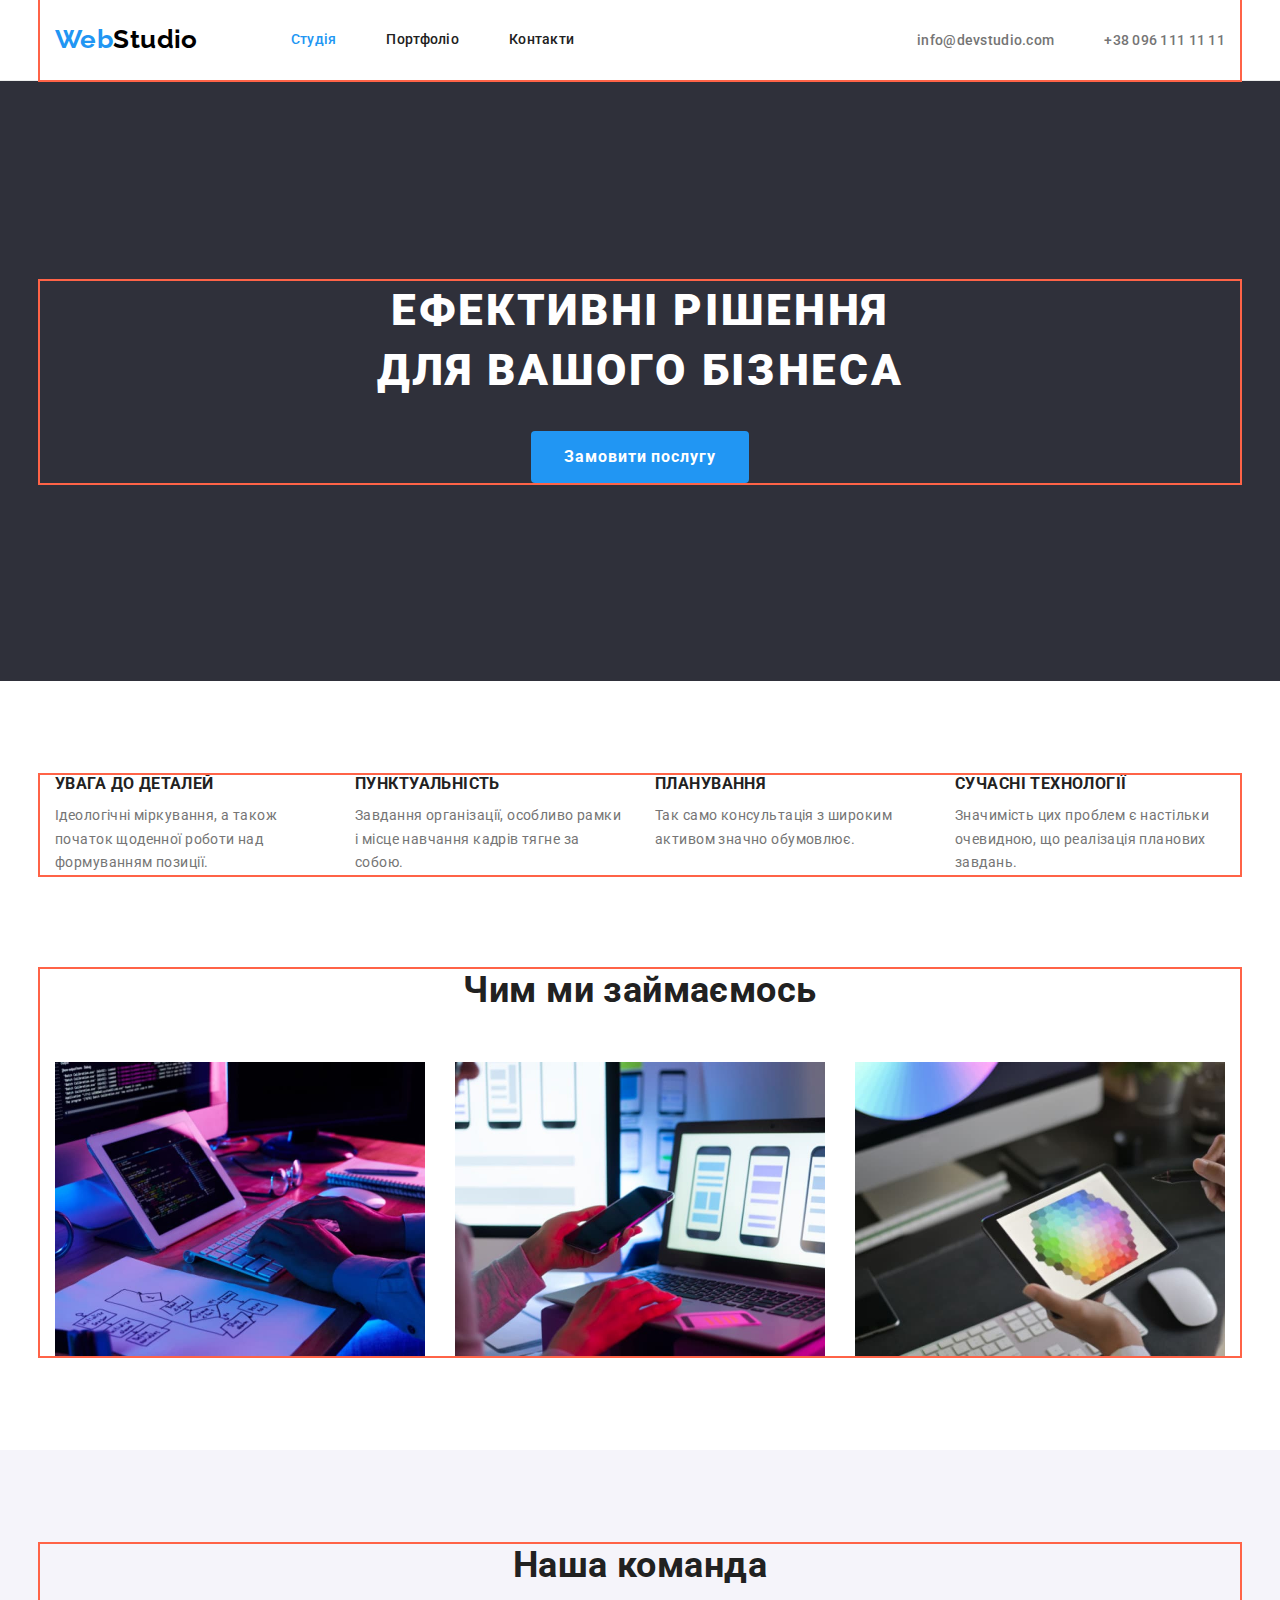
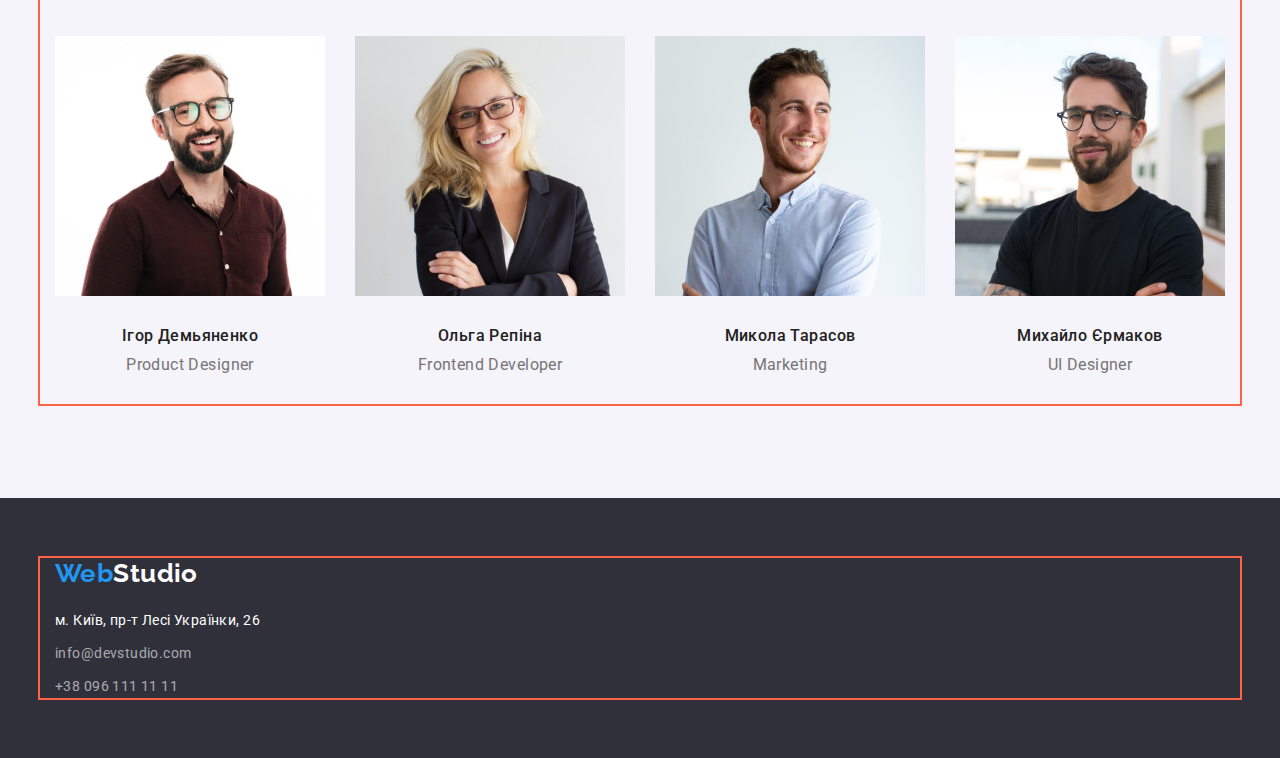
<file: index.html>
<!DOCTYPE html>
<html lang="uk">
  <head>
    <meta charset="UTF-8" />
    <meta http-equiv="X-UA-Compatible" content="IE=edge" />
    <meta name="viewport" content="width=device-width, initial-scale=1.0" />
    <title>Web studio</title>
    <link
      href="https://fonts.googleapis.com/css2?family=Raleway:wght@700&family=Roboto:wght@400;500;700;900&display=swap"
      rel="stylesheet"
    />
    <link
      rel="stylesheet"
      href="https://cdnjs.cloudflare.com/ajax/libs/modern-normalize/1.1.0/modern-normalize.css"
    />
    <link rel="stylesheet" href="./css/styles.css" />
  </head>
  <body>
    <header class="page-header">
      <div class="container header">
        <a href="./index.html" class="link logo-primary"><span class="accent">Web</span>Studio</a>
        <nav>
          <ul class="list site-nav">
            <li class="item"><a href="./index.html" class="link current">Студія</a></li>
            <li class="item"><a href="./portfolio.html" class="link">Портфоліо</a></li>
            <li class="item"><a href="" class="link">Контакти</a></li>
          </ul>
        </nav>
        <ul class="list contact">
          <li class="item">
            <a href="mailto:info@devstudio.com" class="link">info@devstudio.com</a>
          </li>
          <li class="item"><a href="tel:+380961111111" class="link">+38 096 111 11 11</a></li>
        </ul>
      </div>
    </header>
    <main>
      <!-- hero-->
      <section class="hero">
        <div class="container">
          <h1 class="hero-title">Ефективні рішення для вашого бізнеса</h1>
          <button type="button" class="button">Замовити послугу</button>
        </div>
      </section>
      <!-- specifics -->
      <section class="section">
        <div class="container">
          <h2 class="section-title visually-hidden">Особливості нашоЇ студії</h2>
          <ul class="list specifics-list">
            <li class="item">
              <h3 class="title">Увага до деталей</h3>
              <p class="text">
                Ідеологічні міркування, а також початок щоденної роботи над формуванням позиції.
              </p>
            </li>
            <li class="item">
              <h3 class="title">Пунктуальність</h3>
              <p class="text">
                Завдання організації, особливо рамки і місце навчання кадрів тягне за собою.
              </p>
            </li>
            <li class="item">
              <h3 class="title">Планування</h3>
              <p class="text">Так само консультація з широким активом значно обумовлює.</p>
            </li>
            <li class="item">
              <h3 class="title">Сучасні технології</h3>
              <p class="text">
                Значимість цих проблем є настільки очевидною, що реалізація планових завдань.
              </p>
            </li>
          </ul>
        </div>
      </section>
      <!-- work -->
      <section class="section section-work">
        <div class="container">
          <h2 class="section-title">Чим ми займаємось</h2>
          <ul class="list work">
            <li class="item">
              <img class="no-gap" src="./images/box1.jpg" alt="ноутбук" width="370" height="294" />
            </li>
            <li class="item">
              <img class="no-gap" src="./images/box2.jpg" alt="телефон" width="370" height="294" />
            </li>
            <li class="item">
              <img class="no-gap" src="./images/box3.jpg" alt="планшет" width="370" height="294" />
            </li>
          </ul>
        </div>
      </section>
      <!-- team -->
      <section class="section team">
        <div class="container">
          <h2 class="section-title">Наша команда</h2>
          <ul class="list team-list">
            <li class="item">
              <img
                class="no-gap"
                src="./images/ihor.jpg"
                alt="дизайнер Ігор"
                width="270"
                height="260"
              />
              <div class="team-member">
                <h3 class="title">Ігор Демьяненко</h3>
                <p lang="en" class="text">Product Designer</p>
              </div>
            </li>
            <li class="item">
              <img
                class="no-gap"
                src="./images/olha.jpg"
                alt="розробник Ольга"
                width="270"
                height="260"
              />
              <div class="team-member">
                <h3 class="title">Ольга Репіна</h3>
                <p lang="en" class="text">Frontend Developer</p>
              </div>
            </li>
            <li class="item">
              <img
                class="no-gap"
                src="./images/nik.jpg"
                alt="маркетолог Микола"
                width="270"
                height="260"
              />
              <div class="team-member">
                <h3 class="title">Микола Тарасов</h3>
                <p lang="en" class="text">Marketing</p>
              </div>
            </li>
            <li class="item">
              <img
                class="no-gap"
                src="./images/mike.jpg"
                alt="дизайнер Михайло"
                width="270"
                height="260"
              />
              <div class="team-member">
                <h3 class="title">Михайло Єрмаков</h3>
                <p lang="en" class="text">UI Designer</p>
              </div>
            </li>
          </ul>
        </div>
      </section>
    </main>
    <!-- footer -->
    <footer class="page-footer">
      <div class="container">
        <a href="./index.html" class="link logo-secondary"><span class="accent">Web</span>Studio</a>
        <address>
          <ul class="list">
            <li class="item-address">
              <a href="" class="link address">м. Київ, пр-т Лесі Українки, 26</a>
            </li>
            <li class="item-address">
              <a href="mailto:info@devstudio.com" class="link footer-contacts"
                >info@devstudio.com</a
              >
            </li>
            <li class="item-address">
              <a href="tel:+380961111111" class="link footer-contacts">+38 096 111 11 11</a>
            </li>
          </ul>
        </address>
      </div>
    </footer>
  </body>
</html>
</file>
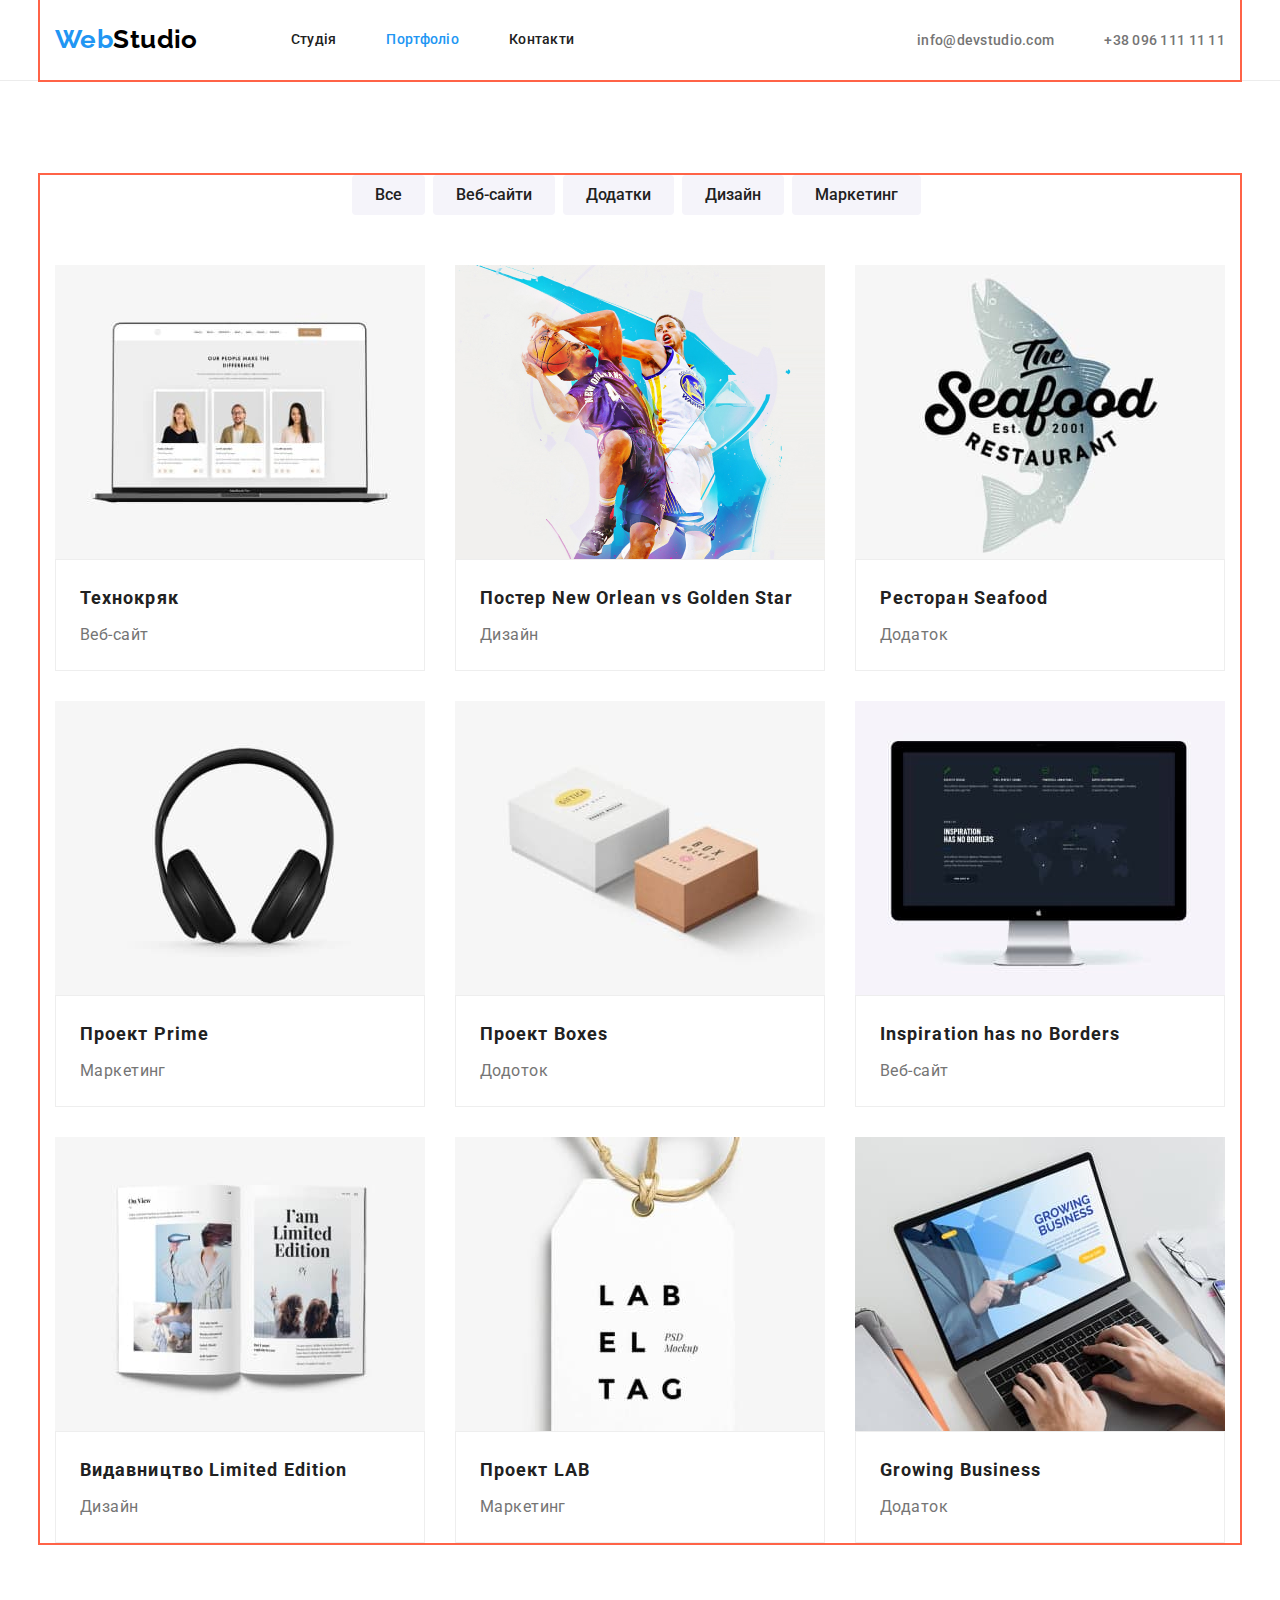
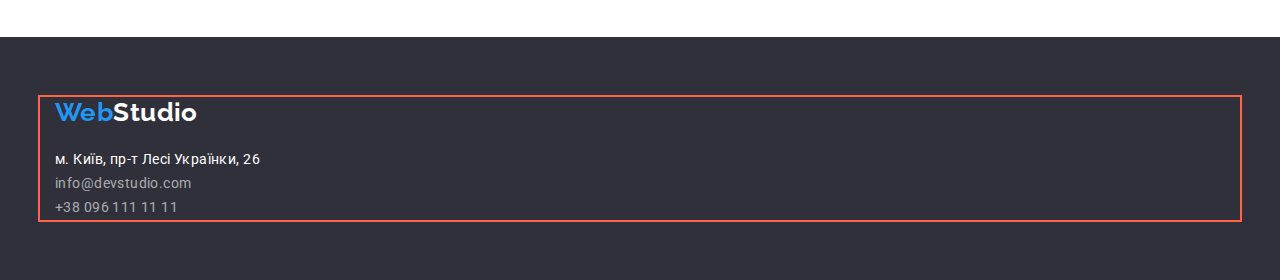
<file: portfolio.html>
<!DOCTYPE html>
<html lang="uk">
  <head>
    <meta charset="UTF-8" />
    <meta http-equiv="X-UA-Compatible" content="IE=edge" />
    <meta name="viewport" content="width=device-width, initial-scale=1.0" />
    <title>Portfolio</title>
    <link
      href="https://fonts.googleapis.com/css2?family=Raleway:wght@700&family=Roboto:wght@400;500;700;900&display=swap"
      rel="stylesheet"
    />
    <link
      rel="stylesheet"
      href="https://cdnjs.cloudflare.com/ajax/libs/modern-normalize/1.1.0/modern-normalize.css"
    />
    <link rel="stylesheet" href="./css/styles.css" />
  </head>
  <body>
    <!-- header -->
    <header class="page-header">
      <div class="container header">
        <a href="./index.html" class="link logo-primary"><span class="accent">Web</span>Studio</a>
        <nav>
          <ul class="list site-nav">
            <li class="item"><a href="./index.html" class="link">Студія</a></li>
            <li class="item"><a href="./portfolio.html" class="link current">Портфоліо</a></li>
            <li class="item"><a href="" class="link">Контакти</a></li>
          </ul>
        </nav>
        <ul class="list contact">
          <li class="item">
            <a href="mailto:info@devstudio.com" class="link">info@devstudio.com</a>
          </li>
          <li class="item"><a href="tel:+380961111111" class="link">+38 096 111 11 11</a></li>
        </ul>
      </div>
    </header>
    <!-- main -->
    <main>
      <section class="section">
        <div class="container">
          <h1 class="portfolio-title visually-hidden">Портфоліо студії</h1>
          <!-- filters -->
          <ul class="list filter-list">
            <li>
              <button type="button" class="filter">Все</button>
            </li>
            <li>
              <button type="button" class="filter">Веб-сайти</button>
            </li>
            <li>
              <button type="button" class="filter">Додатки</button>
            </li>
            <li>
              <button type="button" class="filter">Дизайн</button>
            </li>
            <li>
              <button type="button" class="filter">Маркетинг</button>
            </li>
          </ul>
          <!-- products -->
          <ul class="list products">
            <li class="item">
              <img class="no-gap" src="./images/1.jpg" alt="ноутбук" width="370" height="294" />
              <div class="products-card">
                <h2 class="products-title">Технокряк</h2>
                <p class="products-text">Веб-сайт</p>
              </div>
            </li>
            <li class="item">
              <img
                class="no-gap"
                src="./images/2.jpg"
                alt="два баскетболісти"
                width="370"
                height="294"
              />
              <div class="products-card">
                <h2 class="products-title">Постер New Orlean vs Golden Star</h2>
                <p class="products-text">Дизайн</p>
              </div>
            </li>
            <li class="item">
              <img
                class="no-gap"
                src="./images/3.jpg"
                alt="логотип Ресторан Seafood"
                width="370"
                height="294"
              />
              <div class="products-card">
                <h2 class="products-title">Ресторан Seafood</h2>
                <p class="products-text">Додаток</p>
              </div>
            </li>
            <li class="item">
              <img class="no-gap" src="./images/4.jpg" alt="навушники" width="370" height="294" />
              <div class="products-card">
                <h2 class="products-title">Проект Prime</h2>
                <p class="products-text">Маркетинг</p>
              </div>
            </li>
            <li class="item">
              <img class="no-gap" src="./images/5.jpg" alt="дві коробки" width="370" height="294" />
              <div class="products-card">
                <h2 class="products-title">Проект Boxes</h2>
                <p class="products-text">Додоток</p>
              </div>
            </li>
            <li class="item">
              <img class="no-gap" src="./images/6.jpg" alt="комп'ютер" width="370" height="294" />
              <div class="products-card">
                <h2 class="products-title">Inspiration has no Borders</h2>
                <p class="products-text">Веб-сайт</p>
              </div>
            </li>
            <li class="item">
              <img class="no-gap" src="./images/7.jpg" alt="журнал" width="370" height="294" />
              <div class="products-card">
                <h2 class="products-title">Видавництво Limited Edition</h2>
                <p class="products-text">Дизайн</p>
              </div>
            </li>
            <li class="item">
              <img class="no-gap" src="./images/8.jpg" alt="етикетка" width="370" height="294" />
              <div class="products-card">
                <h2 class="products-title">Проект LAB</h2>
                <p class="products-text">Маркетинг</p>
              </div>
            </li>
            <li class="item">
              <img class="no-gap" src="./images/9.jpg" alt="ноутбук" width="370" height="294" />
              <div class="products-card">
                <h2 class="products-title">Growing Business</h2>
                <p class="products-text">Додаток</p>
              </div>
            </li>
          </ul>
        </div>
      </section>
    </main>
    <!-- footer -->
    <footer class="page-footer">
      <div class="container">
        <a href="./index.html" class="link logo-secondary"><span class="accent">Web</span>Studio</a>
        <address>
          <ul class="list">
            <li><a href="" class="link address">м. Київ, пр-т Лесі Українки, 26</a></li>
            <li>
              <a href="mailto:info@devstudio.com" class="link footer-contacts"
                >info@devstudio.com</a
              >
            </li>
            <li><a href="tel:+380961111111" class="link footer-contacts">+38 096 111 11 11</a></li>
          </ul>
        </address>
      </div>
    </footer>
  </body>
</html>
</file>
<file: css/styles.css>
h1,
h2,
h3,
h4,
h5,
h6,
p {
  margin-top: 0;
  margin-bottom: 0;
}
:root {
  --primary-text-color: #757575;
  --title-text-color: #212121;
  --accent-color: #2196f3;
  --primary-white-color: #ffffff;
}
body {
  background-color: var(--primary-white-color);
  color: var(--primary-text-color);
  font-size: 14px;
  font-family: Roboto, sans-serif;
  letter-spacing: 0.03em;
}
.container {
  width: 1200px;
  padding-left: 15px;
  padding-right: 15px;
  /* margin-left: auto;
    margin-right: auto; */
  margin: 0 auto;
  outline: 2px solid tomato;
}
/* ul {
    list-style: none;
} */
/* common styles*/
.list {
  padding: 0;
  margin: 0;
  list-style: none;
}
.link {
  text-decoration: none;
}
.section-title {
  margin-top: 0;
  margin-bottom: 50px;
  color: var(--title-text-color);
  font-weight: 700;
  font-size: 36px;
  line-height: 1.17;
  text-align: center;
}
.visually-hidden {
  position: absolute;
  white-space: nowrap;
  width: 1px;
  height: 1px;
  overflow: hidden;
  border: 0;
  padding: 0;
  clip: rect(0 0 0 0);
  clip-path: inset(50%);
  margin: -1px;
}
/* logo */
.logo-primary {
  margin-right: 93px;

  color: #000000;
  font-family: Raleway, sans-serif;
  font-weight: 700;
  font-size: 26px;
  line-height: 1.2;
}
.accent {
  color: #2196f3;
}
/* page header */
.page-header {
  border-bottom: 1px solid #ececec;
  /* box-shadow: 0px 4px 4px rgba(0, 0, 0, 0.25); */
}
.header {
  display: flex;
  align-items: center;
}

/* site-nav */
.site-nav {
  display: flex;
}
.site-nav .item:not(:last-child) {
  margin-right: 50px;
}
.site-nav .link {
  display: block;
  padding-top: 32px;
  padding-bottom: 32px;

  color: var(--title-text-color);
  font-weight: 500;
  line-height: 1.14;
  letter-spacing: 0.02em;
}
.site-nav .link:hover,
.link:focus {
  color: var(--accent-color);
}
.site-nav .link.current {
  color: var(--accent-color);
}
.contact {
  display: flex;
  margin-left: auto;
}
.contact .item + .item {
  margin-left: 50px;
}
.contact .link {
  color: var(--primary-text-color);
  font-weight: 500;
  line-height: 1.14;
  letter-spacing: 0.02em;
}
.contact .link:hover,
.link:focus {
  color: var(--accent-color);
}
/* hero */
.hero-title {
  max-width: 596px;
  margin-top: 0;
  margin-right: auto;
  margin-bottom: 30px;
  margin-left: auto;

  color: #ffffff;
  font-weight: 900;
  font-size: 44px;
  line-height: 1.36;

  letter-spacing: 0.06em;
  text-transform: uppercase;
}
.hero {
  padding-top: 200px;
  padding-bottom: 200px;
  background-color: #2f303a;
  max-height: 600px;
  text-align: center;
}
/* button */
.button {
  display: inline-block;
  border: 1px solid transparent;
  /* box-shadow: 0px 4px 4px rgba(0, 0, 0, 0.15); */
  border-radius: 4px;
  padding: 10px 32px;
  min-width: 200px;

  color: #ffffff;
  background-color: #2196f3;

  font-weight: 700;
  font-size: 16px;
  line-height: 1.88;
  align-items: center;
  text-align: center;
  letter-spacing: 0.06em;
  font-family: inherit;
}
.button {
  cursor: pointer;
}
.button:hover {
  color: #ffffff;
  background-color: #188ce8;
}
/* sections */
.section {
  padding-top: 94px;
  padding-bottom: 94px;
}
.section-work {
  padding-top: 0;
  padding-bottom: 94px;
}
/* specifics */
.specifics-list {
  display: flex;
}
.specifics-list > .item {
  width: 270px;
}
.specifics-list .item:not(:last-child) {
  margin-right: 30px;
}
.specifics-list .title {
  margin-top: 0;
  margin-bottom: 10px;
  color: var(--title-text-color);
  line-height: 1.14;
  text-transform: uppercase;
}
.specifics-list .text {
  line-height: 1.71;
}
/* work */
.work {
  display: flex;
}
.work .item:not(:last-child) {
  margin-right: 30px;
}
/* team */
.team {
  background-color: #f5f4fa;
}
.team-list {
  display: flex;
}
.team-list > .item {
  width: 270px;
}
.team-list .item:not(:last-child) {
  margin-right: 30px;
}
.team-list .title {
  margin-top: 0;
  margin-bottom: 10px;
  color: var(--title-text-color);
  font-weight: 500;
  font-size: 16px;
  line-height: 1.19;
  text-align: center;
}
.team-list .text {
  font-size: 16px;
  line-height: 1.19;
  text-align: center;
}
.team-member {
  padding-top: 30px;
  padding-right: 15px;
  padding-bottom: 30px;
  padding-left: 15px;
}
/* стилі для портфоліо */

/* скритий заголовок */
.portfolio-title {
  margin-top: 0;
  margin-bottom: 0;
}
/* filters  */
.filter-list {
  display: flex;
  margin-bottom: 50px;
  justify-content: center;
}

.filter-list .filter {
  /* display: inline-block; */
  border-radius: 4px;
  /* box-shadow: 0px 3px 1px rgba(0, 0, 0, 0.1), 0px 1px 2px rgba(0, 0, 0, 0.08),
    0px 2px 2px rgba(0, 0, 0, 0.12); */
  padding: 6px 22px;
  margin-right: 8px;

  color: var(--title-text-color);
  background-color: #f5f4fa;
  font-weight: 500;
  font-size: 16px;
  line-height: 1.62;
  text-align: center;
  font-family: inherit;
}
.filter-list .filter:hover,
.filter:focus {
  color: #ffffff;
  background-color: #2196f3;
}
.filter {
  cursor: pointer;
}
.filter .active {
  background-color: #2196f3;
  color: #ffffff;
}
.filter {
  border: 1px solid transparent;
}
/* .products */
.products {
  display: flex;
  flex-wrap: wrap;
}
.products > .item {
  width: 370px;
  margin-right: 30px;
  margin-bottom: 30px;
}
.products .item:nth-child(3n) {
  margin-right: 0;
}
.products .item:nth-last-child(-n + 3) {
  margin-bottom: 0;
}
.products .products-title {
  margin-bottom: 4px;

  color: var(--title-text-color);
  font-size: 18px;
  line-height: 2;
  letter-spacing: 0.06em;
}
.products .products-text {
  color: var(--primary-text-color);
  font-size: 16px;
  line-height: 30px;
}
.no-gap {
  display: block;
}
.products-card {
  padding: 20px 24px;
  background: #ffffff;
  border: 1px solid #eeeeee;
}
/* footer */
.page-footer {
  padding-top: 60px;
  padding-bottom: 60px;
  background-color: #2f303a;
}
.logo-secondary {
  display: block;
  margin-bottom: 20px;

  color: #ffffff;
  font-family: 'Raleway';
  font-weight: 700;
  font-size: 26px;
  line-height: 1.19;
}
.address {
  font-style: normal;
  color: #ffffff;
  line-height: 1.71;
}
.item-address:not(:last-child) {
  margin-bottom: 9px;
}
.footer-contacts {
  color: rgba(255, 255, 255, 0.6);
  font-style: normal;
  line-height: 1.71;
}
.footer-contacts:hover,
.footer-contacts:focus {
  color: var(--accent-color);
}
</file>
